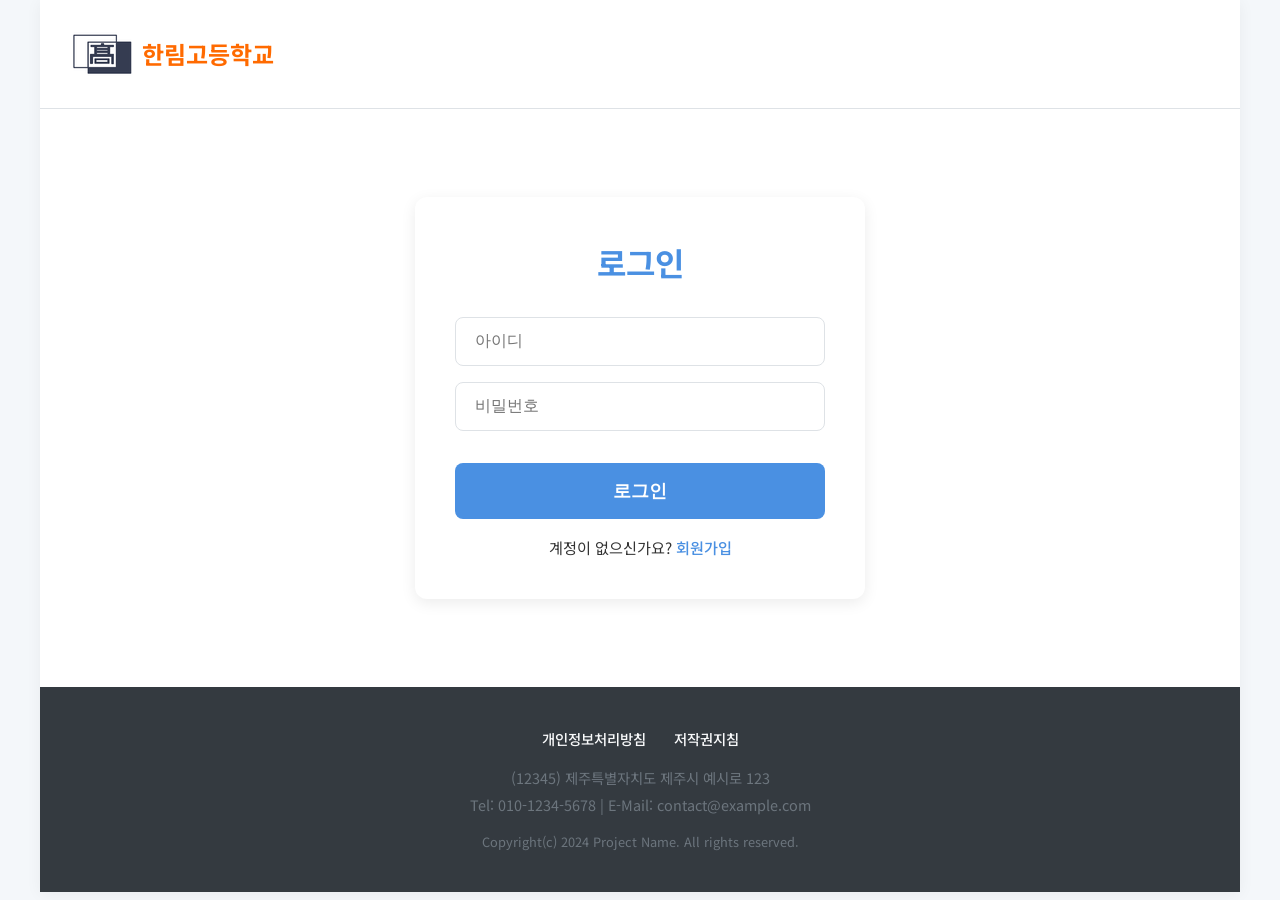
<file: templates/login.html>
<!DOCTYPE html>
<html lang="ko">
<head>
    <meta charset="UTF-8">
    <meta name="viewport" content="width=device-width, initial-scale=1.0">
    <title>로그인 - 한림고등학교</title>
    <link rel="stylesheet" href="/static/style.css?v=1.0">
</head>
<body>
    <div class="site-wrap">
        <header class="site-header">
            <div class="header-inner">
                <a href="/" class="logo">
                    <img src="/static/images/logo.png" alt="학교 로고">
                    <h1>한림고등학교</h1>
                </a>
                <div class="user-menu">
                     <div id="guest-view" style="display: none;">
                        <a href="/login" class="header-login-btn">로그인</a>
                    </div>
                    <div id="user-view" style="display: none;">
                        <span id="user-name"></span>
                        <a href="/qr">내 QR코드</a>
                        <a href="#" id="logout-link">로그아웃</a>
                    </div>
                </div>
            </div>
        </header>

        <main class="site-main">
            <div class="form-container">
                <h1>로그인</h1>
                <form id="login-form">
                    <input type="text" id="email" placeholder="아이디" required>
                    <input type="password" id="password" placeholder="비밀번호" required>
                    <button type="submit">로그인</button>
                </form>
                <p style="text-align: center; margin-top: 1rem;">계정이 없으신가요? <a href="/signup">회원가입</a></p>
            </div>
        </main>

        <footer class="site-footer">
            <div class="footer-inner">
                <div class="footer-links">
                    <a href="#">개인정보처리방침</a>
                    <a href="#">저작권지침</a>
                </div>
                <div class="footer-info">
                    <p>(12345) 제주특별자치도 제주시 예시로 123</p>
                    <p>Tel: 010-1234-5678 | E-Mail: contact@example.com</p>
                </div>
                <p class="copyright">Copyright(c) 2024 Project Name. All rights reserved.</p>
            </div>
        </footer>
    </div>

    <script src="/static/script.js"></script>
    <script src="/static/login.js"></script>
</body>
</html>
</file>
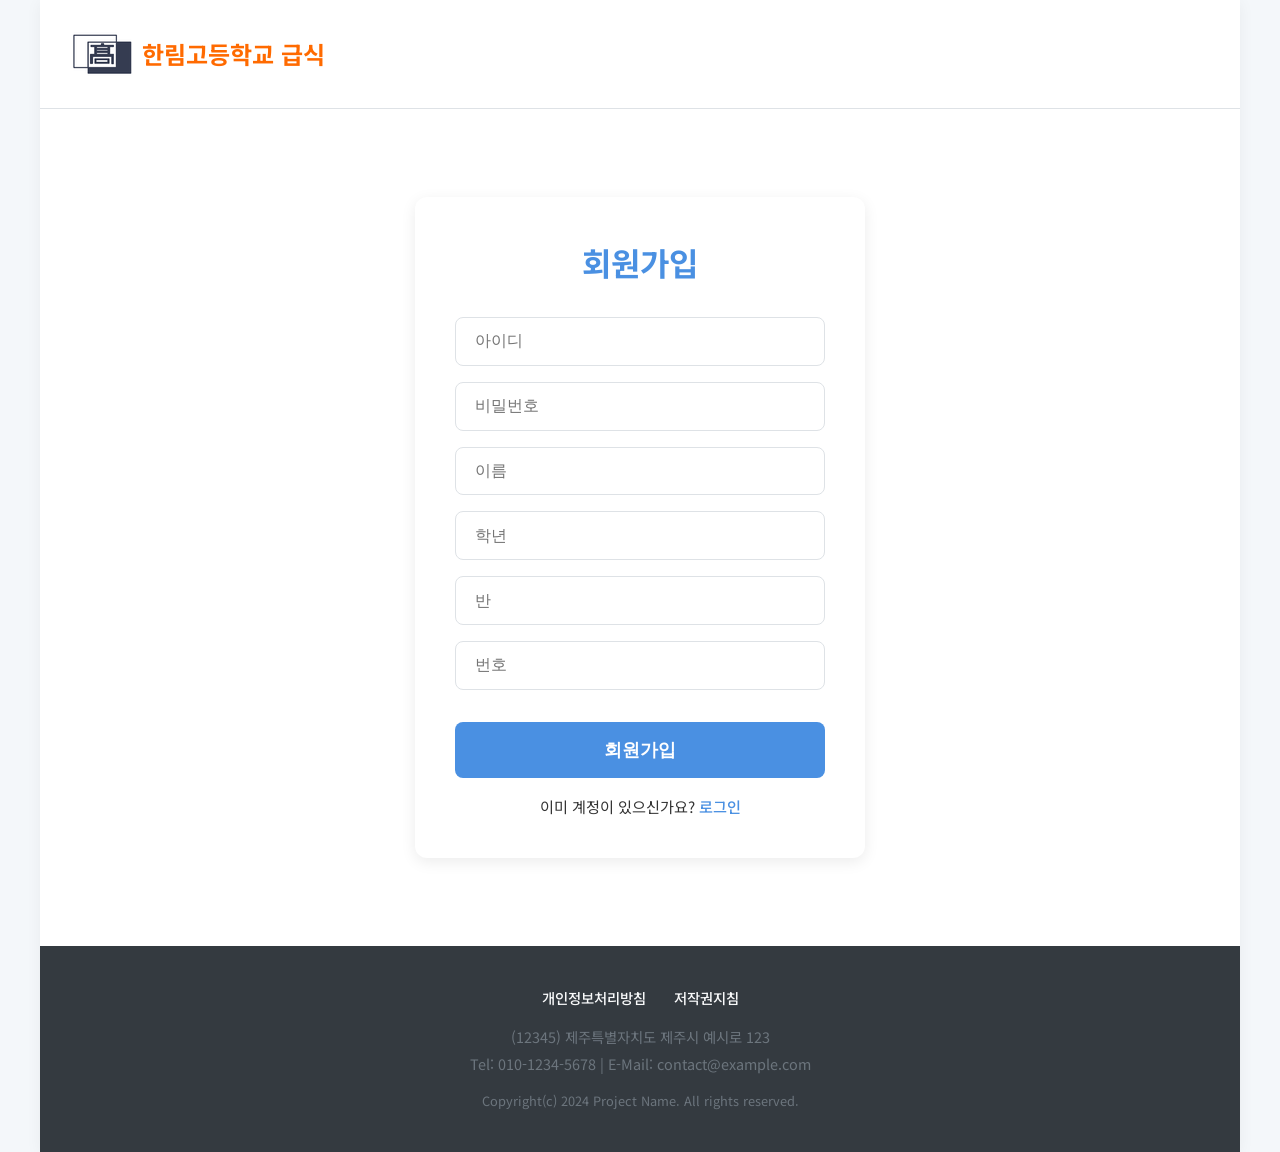
<file: templates/signup.html>
<!DOCTYPE html>
<html lang="ko">
<head>
    <meta charset="UTF-8">
    <meta name="viewport" content="width=device-width, initial-scale=1.0">
    <title>회원가입 - 한림고등학교 급식</title>
    <link rel="stylesheet" href="/static/style.css?v=1.0">
</head>
<body>
    <div class="site-wrap">
        <header class="site-header">
            <div class="header-inner">
                <a href="/" class="logo">
                    <img src="/static/images/logo.png" alt="학교 로고">
                    <h1>한림고등학교 급식</h1>
                </a>
            </div>
        </header>

        <main class="site-main">
            <div class="form-container">
                <h1>회원가입</h1>
                <form id="signup-form">
                    <input type="text" id="email" placeholder="아이디" required>
                    <input type="password" id="password" placeholder="비밀번호" required>
                    <input type="text" id="name" placeholder="이름" required>
                    <input type="number" id="grade" placeholder="학년" required>
                    <input type="number" id="class_number" placeholder="반" required>
                    <input type="number" id="student_number" placeholder="번호" required>
                    <button type="submit">회원가입</button>
                </form>
                <p style="text-align: center; margin-top: 1rem;">이미 계정이 있으신가요? <a href="/login">로그인</a></p>
            </div>
        </main>

        <footer class="site-footer">
            <div class="footer-inner">
                <div class="footer-links">
                    <a href="#">개인정보처리방침</a>
                    <a href="#">저작권지침</a>
                </div>
                <div class="footer-info">
                    <p>(12345) 제주특별자치도 제주시 예시로 123</p>
                    <p>Tel: 010-1234-5678 | E-Mail: contact@example.com</p>
                </div>
                <p class="copyright">Copyright(c) 2024 Project Name. All rights reserved.</p>
            </div>
        </footer>
    </div>

    <script src="/static/signup.js"></script>
</body>
</html>
</file>
<file: static/style.css>
/* Google Font Import */
@import url('https://fonts.googleapis.com/css2?family=Noto+Sans+KR:wght@400;500;700&display=swap');

/* General Resets & Variables */
:root {
    --primary-color: #4a90e2; /* A more modern, softer blue */
    --title-color: rgb(255, 106, 0); /* Dedicated variable for title */
    --primary-color-dark: #357ABD;
    --text-color: #333;
    --border-color: #dee2e6;
    --background-color: #f4f7fa;
    --card-bg: #ffffff;
}

* {
    box-sizing: border-box;
    margin: 0;
    padding: 0;
}

body {
    font-family: 'Noto Sans KR', sans-serif;
    background-color: var(--background-color);
    color: var(--text-color);
    line-height: 1.6;
}

a {
    text-decoration: none;
    color: inherit;
}

.site-wrap {
    width: 100%;
    max-width: 1200px;
    margin: 0 auto;
    background-color: var(--card-bg);
    box-shadow: 0 2px 15px rgba(0,0,0,0.05);
}

/* Header */
.site-header {
    background-color: var(--card-bg);
    border-bottom: 1px solid var(--border-color);
}

.header-inner {
    display: flex;
    justify-content: space-between; /* Distribute items with space between them */
    align-items: center; /* Vertically align items in the middle */
    padding: 1.5rem 2rem; /* Increased padding */
}

.logo {
    display: flex;
    align-items: center;
    gap: 0.3rem; /* Re-adding gap for spacing */
    text-decoration: none;
}

.logo img {
    height: 60px; /* As requested by user */
}

.logo h1 {
    font-size: 1.5rem;
    font-weight: 700;
    color: var(--title-color);
    margin-left: 0.3rem; /* Use margin for spacing as requested */
}

.main-nav a {
    margin: 0 1.2rem;
    font-size: 1.1rem;
    font-weight: 500;
    color: var(--text-color);
    position: relative;
    padding-bottom: 5px;
    transition: color 0.3s ease;
}

.main-nav a::after {
    content: '';
    position: absolute;
    bottom: 0;
    left: 50%;
    width: 0;
    height: 2px;
    background-color: var(--primary-color);
    transition: all 0.3s ease;
}

.main-nav a:hover {
    color: var(--primary-color);
}

.main-nav a:hover::after {
    width: 100%;
    left: 0;
}

.user-menu a {
    margin-left: 1.5rem;
    font-size: 0.95rem;
}

/* Main Content */
.site-main {
    padding: 2.5rem;
}

.content-header {
    display: flex;
    justify-content: space-between;
    align-items: center;
    border-bottom: 2px solid var(--text-color);
    padding-bottom: 1rem;
    margin-bottom: 2.5rem;
}

.content-header h2 {
    font-size: 2rem;
}

.date-selector button {
    background: none;
    border: 1px solid var(--border-color);
    border-radius: 5px;
    padding: 0.5rem 0.8rem;
    cursor: pointer;
    color: var(--primary-color); /* Make arrows visible */
    transition: background-color 0.2s, border-color 0.2s;
}

.date-selector button:hover {
    background-color: #f8f9fa;
    border-color: #adb5bd;
}

.date-selector span {
    font-size: 1.3rem;
    font-weight: 500;
    margin: 0 1.5rem;
}

/* Style for the new date input */
#current-date {
    font-family: 'Noto Sans KR', sans-serif;
    font-size: 1.3rem;
    font-weight: 500;
    margin: 0 1.5rem;
    padding: 0.5rem;
    border: none;
    background: transparent;
    text-align: center;
    cursor: pointer;
    color: var(--text-color); /* Explicitly set text color */
}

#current-date::-webkit-calendar-picker-indicator {
    display: none; /* Hide the calendar icon in Chrome/Safari */
    -webkit-appearance: none;
}

#current-date::-moz-calendar-picker-indicator { /* Not standard but for Firefox */
    display: none;
}

#current-date::-ms-clear { /* For IE */
    display: none;
}


.meal-grid {
    display: grid;
    grid-template-columns: 1fr;
    gap: 2.5rem; /* Increased gap */
}

@media (min-width: 1024px) {
    .meal-grid {
        grid-template-columns: repeat(3, 1fr);
    }
}

.meal-card {
    border: 1px solid var(--border-color);
    border-radius: 12px; /* Softer radius */
    transition: transform 0.3s ease, box-shadow 0.3s ease;
    overflow: hidden; /* Ensures header bg is contained */
}

.meal-card:hover {
    transform: translateY(-5px);
    box-shadow: 0 8px 20px rgba(0,0,0,0.08);
}

.meal-card h3 {
    background-color: #f8f9fa;
    padding: 1.2rem 1.5rem;
    border-bottom: 1px solid var(--border-color);
    font-size: 1.3rem;
    display: flex;
    align-items: center;
}

.meal-card h3 .fas {
    margin-right: 0.75rem;
    color: var(--primary-color);
}

.meal-card .meal-menu {
    padding: 1.5rem;
    white-space: pre-wrap;
    font-size: 1.05rem;
    min-height: 180px;
}

/* Final, Consolidated Styles for Nutrition Info Card */
.nutrition-card #nutrition-info {
    padding: 1.5rem;
    background-color: var(--card-bg);
}

.nutrition-card #nutrition-info p {
    font-size: 0.95rem;
    line-height: 1.7;
    color: #111; /* Very dark color */
    margin-bottom: 0.8rem;
}

.nutrition-card #nutrition-info p strong {
    font-weight: 700;
    color: #000; /* Black for labels */
    margin-right: 0.5rem;
}

.nutrition-card #nutrition-info p span {
    color: #333; /* Slightly lighter for the value */
}

/* Styles for 'View More' button and collapsible content */
.collapsible-content {
    max-height: 0;
    overflow: hidden;
    transition: max-height 0.4s ease-out;
}

.view-more-btn {
    background: none;
    border: 1px solid var(--border-color);
    border-radius: 5px;
    padding: 0.5rem 1rem;
    margin: 0.5rem 1.5rem 1.5rem 1.5rem; /* Add margin to position it */
    cursor: pointer;
    width: calc(100% - 3rem); /* Adjust width for padding */
    text-align: center;
    font-weight: 500;
    color: var(--primary-color);
}

.view-more-btn:hover {
    background-color: #f8f9fa;
}

/* Footer */
.site-footer {
    padding: 2.5rem;
    background-color: #343a40;
    color: #adb5bd;
    font-size: 0.9rem;
}

.footer-inner {
    max-width: 1200px;
    margin: 0 auto;
    text-align: center;
}

.footer-links {
    margin-bottom: 1rem;
}

.footer-links a {
    color: #f8f9fa;
    margin: 0 0.75rem;
    text-decoration: none;
    font-weight: 500;
}

.footer-links a:hover {
    text-decoration: underline;
}

.footer-info {
    margin-bottom: 1rem;
    color: #6c757d;
}

.footer-info p {
    margin: 0.25rem 0;
}

.copyright {
    font-size: 0.8rem;
    color: #6c757d;
}

/* Style for Header Login Button */
.header-login-btn {
    background-color: var(--primary-color);
    color: white;
    padding: 0.5rem 1.2rem;
    border-radius: 5px;
    font-weight: 500;
    transition: background-color 0.2s;
}

.header-login-btn:hover {
    background-color: var(--primary-color-dark);
    color: white;
    text-decoration: none;
}

/* Login and Signup Form Styles */
.form-container {
    background-color: var(--card-bg);
    padding: 2.5rem;
    border-radius: 12px;
    box-shadow: 0 4px 15px rgba(0,0,0,0.08);
    max-width: 450px;
    margin: 3rem auto;
    text-align: center;
}

.form-container h1 {
    font-size: 2rem;
    color: var(--primary-color);
    margin-bottom: 1.8rem;
    font-weight: 700;
}

.form-container form {
    display: flex;
    flex-direction: column;
    gap: 1rem;
}

.form-container input[type="text"],
.form-container input[type="password"],
.form-container input[type="email"],
.form-container input[type="number"] {
    width: 100%;
    padding: 0.9rem 1.2rem;
    border: 1px solid var(--border-color);
    border-radius: 8px;
    font-size: 1rem;
    transition: border-color 0.3s ease, box-shadow 0.3s ease;
}

.form-container input[type="text"]:focus,
.form-container input[type="password"]:focus,
.form-container input[type="email"]:focus,
.form-container input[type="number"]:focus {
    border-color: var(--primary-color);
    box-shadow: 0 0 0 3px rgba(74, 144, 226, 0.2);
    outline: none;
}

.form-container button[type="submit"] {
    background-color: var(--primary-color);
    color: white;
    padding: 1rem 1.5rem;
    border: none;
    border-radius: 8px;
    font-size: 1.1rem;
    font-weight: 600;
    cursor: pointer;
    transition: background-color 0.3s ease, transform 0.2s ease;
    margin-top: 1rem;
}

.form-container button[type="submit"]:hover {
    background-color: var(--primary-color-dark);
    transform: translateY(-2px);
}

.form-container p {
    margin-top: 1.5rem;
    font-size: 0.95rem;
    color: var(--text-color);
}

.form-container p a {
    color: var(--primary-color);
    font-weight: 500;
}

.form-container p a:hover {
    text-decoration: underline;
}

/* QR Code Page Styles */
#qr-code {
    display: flex;
    justify-content: center;
    align-items: center;
    padding: 2rem; /* Add some padding around the QR code */
}

#qr-code canvas {
    display: block; /* Ensure canvas is a block element for margin auto to work */
    margin: 0 auto; /* Center the canvas horizontally */
    max-width: 100%; /* Ensure it's responsive */
    height: auto;
}

/* Bold styling for user-related elements in header */
#user-view #user-name {
    font-weight: bold;
    margin-right: 10px; /* Add some spacing */
}

#user-view a {
    font-weight: bold;
    margin-left: 10px; /* Add some spacing between links */
}

/* Weekly Schedule Table Styles */
.week-selector {
    display: flex;
    justify-content: center;
    align-items: center;
    margin-bottom: 1.5rem;
    gap: 1rem;
}

.week-selector button {
    background: none;
    border: 1px solid var(--border-color);
    border-radius: 5px;
    padding: 0.5rem 0.8rem;
    cursor: pointer;
    color: var(--primary-color);
    transition: background-color 0.2s, border-color 0.2s;
}

.week-selector button:hover {
    background-color: #f8f9fa;
    border-color: #adb5bd;
}

.week-selector span {
    font-size: 1.1rem;
    font-weight: 500;
    color: var(--text-color);
}

.class-schedule-container {
    max-width: 100%;
    overflow-x: auto; /* Enable horizontal scrolling on small screens */
    margin: 0 auto; /* Center the container */
}

#weekly-schedule-table {
    width: 100%;
    border-collapse: collapse;
    margin-top: 1rem;
    background-color: var(--card-bg);
    box-shadow: 0 2px 15px rgba(0,0,0,0.05);
    border-radius: 12px;
    overflow: hidden; /* Ensures rounded corners apply to children */
}

#weekly-schedule-table th,
#weekly-schedule-table td {
    border: 1px solid var(--border-color);
    padding: 1rem;
    text-align: center;
    font-size: 0.95rem;
}

#weekly-schedule-table th {
    background-color: var(--primary-color);
    color: white;
    font-weight: bold;
    position: sticky;
    top: 0; /* Keep header visible when scrolling */
    z-index: 1;
}

#weekly-schedule-table tbody tr:nth-child(even) {
    background-color: #f8f9fa;
}

#weekly-schedule-table tbody tr:hover {
    background-color: #e9ecef;
}

#schedule-message {
    color: #dc3545; /* Red for error messages */
    font-weight: bold;
}
</file>
